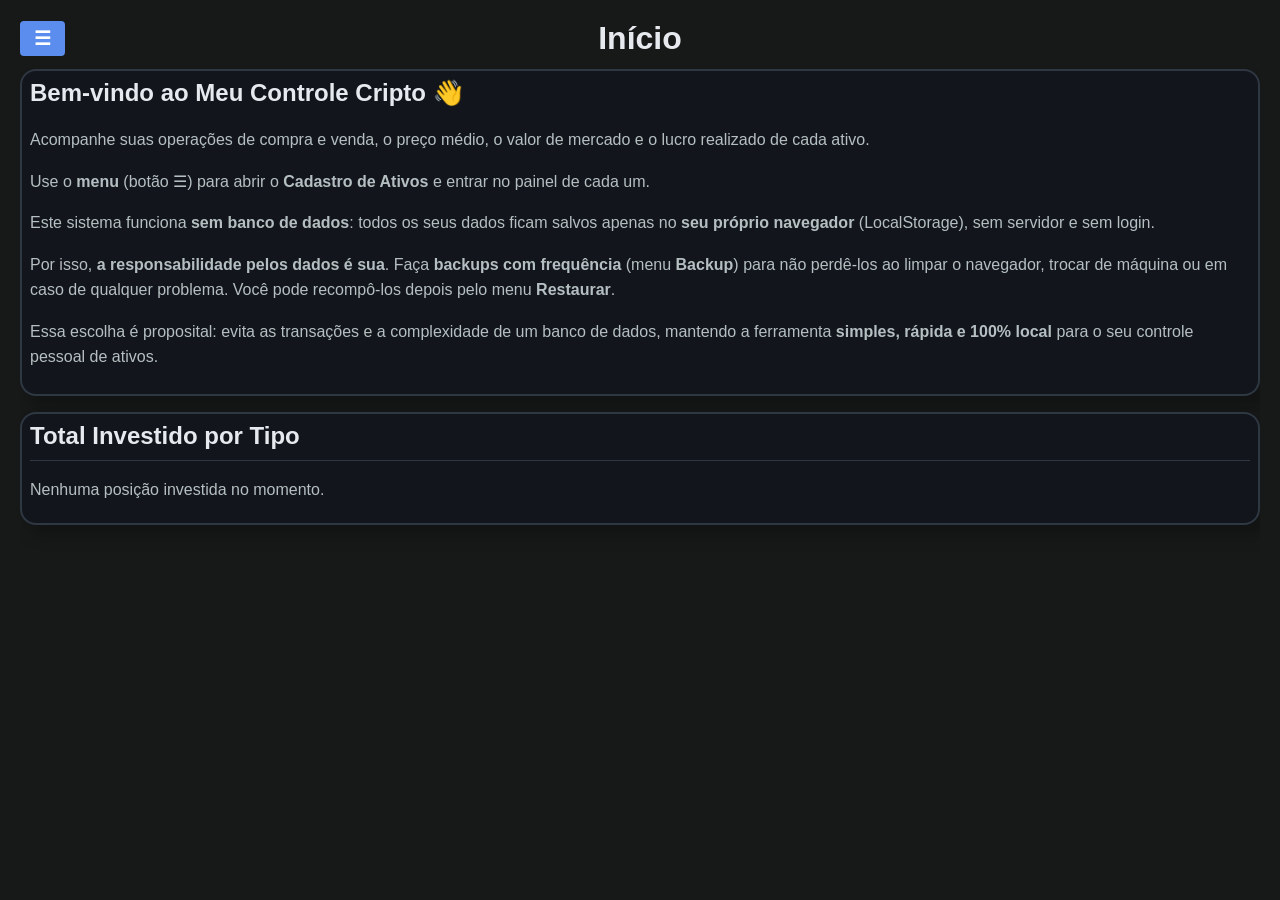
<file: index.html>
<!DOCTYPE html>
<html lang="pt-BR">
<head>
    <meta charset="UTF-8">
    <meta name="viewport" content="width=device-width, initial-scale=1.0">
    <title>Meu Controle Cripto</title>
    <link rel="stylesheet" href="styles.css">
</head>
<body data-page="home">

<div class="app" id="app">
    <!-- menu lateral injetado por js/shell.js -->

    <div class="app-main">
        <header class="app-header">
            <div class="header-left">
                <button id="btnMenuToggle" class="menu-toggle" aria-label="Abrir menu">☰</button>
            </div>
            <h1 class="app-title">Início</h1>
            <div class="header-right"></div>
        </header>

        <main class="content">
            <div class="card welcome">
                <h2>Bem-vindo ao Meu Controle Cripto 👋</h2>
                <p>Acompanhe suas operações de compra e venda, o preço médio, o valor de mercado e o lucro realizado de cada ativo.</p>
                <p>Use o <strong>menu</strong> (botão ☰) para abrir o <strong>Cadastro de Ativos</strong> e entrar no painel de cada um.</p>
                <p>Este sistema funciona <strong>sem banco de dados</strong>: todos os seus dados ficam salvos apenas no <strong>seu próprio navegador</strong> (LocalStorage), sem servidor e sem login.</p>
                <p>Por isso, <strong>a responsabilidade pelos dados é sua</strong>. Faça <strong>backups com frequência</strong> (menu <strong>Backup</strong>) para não perdê-los ao limpar o navegador, trocar de máquina ou em caso de qualquer problema. Você pode recompô-los depois pelo menu <strong>Restaurar</strong>.</p>
                <p>Essa escolha é proposital: evita as transações e a complexidade de um banco de dados, mantendo a ferramenta <strong>simples, rápida e 100% local</strong> para o seu controle pessoal de ativos.</p>
            </div>

            <div class="card">
                <h2>Total Investido por Tipo</h2>
                <p id="investedEmpty" style="display:none; color: var(--text-dim);">Nenhuma posição investida no momento.</p>
                <div class="invested-layout" id="investedLayout" style="display:none;">
                    <div class="invested-left" id="typeList"></div>
                    <div class="invested-right">
                        <div class="pie" id="pieChart"></div>
                        <div class="pie-legend" id="pieLegend"></div>
                    </div>
                </div>
            </div>
        </main>
    </div>
</div>

<script src="js/format.js"></script>
<script src="js/portfolio.js"></script>
<script src="js/config.js"></script>
<script src="js/assets.js"></script>
<script src="js/storage.js"></script>
<script src="js/price.js"></script>
<script src="js/shell.js"></script>
<script>
    // Rótulos e cores por tipo (mesmos das outras telas; fallback dinâmico).
    const TYPE_LABELS = { crypto: 'Criptomoedas', FII: 'FIIs' };
    const TYPE_COLORS = { crypto: '#5b8def', FII: '#d9a441' };
    const FALLBACK_COLORS = ['#4bbf8a', '#e0757f', '#a78bfa', '#f0a868', '#5bd1d7', '#c98bdb'];

    function colorForType(type, idx) {
        return TYPE_COLORS[type] || FALLBACK_COLORS[idx % FALLBACK_COLORS.length];
    }

    // Total investido (posição atual) de um ativo, via o mesmo motor das demais
    // telas. Só buy/sell alimentam o motor; o preço não afeta o total investido.
    function investedOf(asset, allTx) {
        window.transactions = allTx.filter(t =>
            t.assetId === asset.id && (t.type === 'buy' || t.type === 'sell'));
        document.getElementById('currentPriceInput').value = '0';
        return processPortfolio().totalInvested;
    }

    window.addEventListener('load', () => {
        const assets = loadAssets().filter(a => a.isActive !== false);
        const allTx = loadTransactions();

        // Total investido por tipo (e a lista de ativos de cada tipo, p/ drilldown).
        const totals = {};
        const byType = {};
        const order = [];
        assets.forEach(a => {
            const t = a.type || '—';
            if (!(t in totals)) { totals[t] = 0; byType[t] = []; order.push(t); }
            const inv = investedOf(a, allTx);
            totals[t] += inv;
            byType[t].push({ name: a.name, symbol: a.symbol, invested: inv });
        });
        const grand = order.reduce((s, t) => s + totals[t], 0);

        const emptyEl = document.getElementById('investedEmpty');
        const layout = document.getElementById('investedLayout');

        if (grand <= 0) {
            emptyEl.style.display = '';
            layout.style.display = 'none';
            return;
        }
        emptyEl.style.display = 'none';
        layout.style.display = '';

        // Lista à esquerda: tipo + total, com drilldown dos ativos (subtotais).
        document.getElementById('typeList').innerHTML = order.map((t, i) => {
            const color = colorForType(t, i);
            const assetsHtml = byType[t]
                .slice()
                .sort((x, y) => y.invested - x.invested)
                .map(x => `
                    <div class="drill-asset">
                        <span class="drill-asset-name">${x.symbol || x.name}</span>
                        <span class="drill-asset-val">${formatCurrency(x.invested)}</span>
                    </div>`).join('');
            return `
                <div class="drill-type">
                    <div class="drill-head" data-type-toggle>
                        <span class="drill-caret">▸</span>
                        <span class="drill-swatch" style="background:${color}"></span>
                        <span class="drill-name">${TYPE_LABELS[t] || t}</span>
                        <span class="drill-total">${formatCurrency(totals[t])}</span>
                    </div>
                    <div class="drill-assets" hidden>${assetsHtml}</div>
                </div>`;
        }).join('');

        // Drilldown: clicar no cabeçalho do tipo expande/retrai seus ativos.
        document.getElementById('typeList').addEventListener('click', (e) => {
            const head = e.target.closest('[data-type-toggle]');
            if (!head) return;
            const box = head.closest('.drill-type');
            const open = box.classList.toggle('open');
            box.querySelector('.drill-assets').hidden = !open;
        });

        // Gráfico de pizza (conic-gradient) + legenda (tipo, %, valor).
        let acc = 0;
        const stops = [];
        const legend = order.map((t, i) => {
            const ratio = totals[t] / grand;
            const pct = ratio * 100;
            const color = colorForType(t, i);
            stops.push(`${color} ${acc}% ${acc + pct}%`);
            acc += pct;
            return `
                <div class="legend-row">
                    <span class="legend-swatch" style="background:${color}"></span>
                    <span class="legend-name">${TYPE_LABELS[t] || t}</span>
                    <span class="legend-val">${formatPct(ratio)} · ${formatCurrency(totals[t])}</span>
                </div>`;
        }).join('');

        document.getElementById('pieChart').style.background = `conic-gradient(${stops.join(',')})`;
        document.getElementById('pieLegend').innerHTML = legend;
    });
</script>

</body>
</html>
</file>
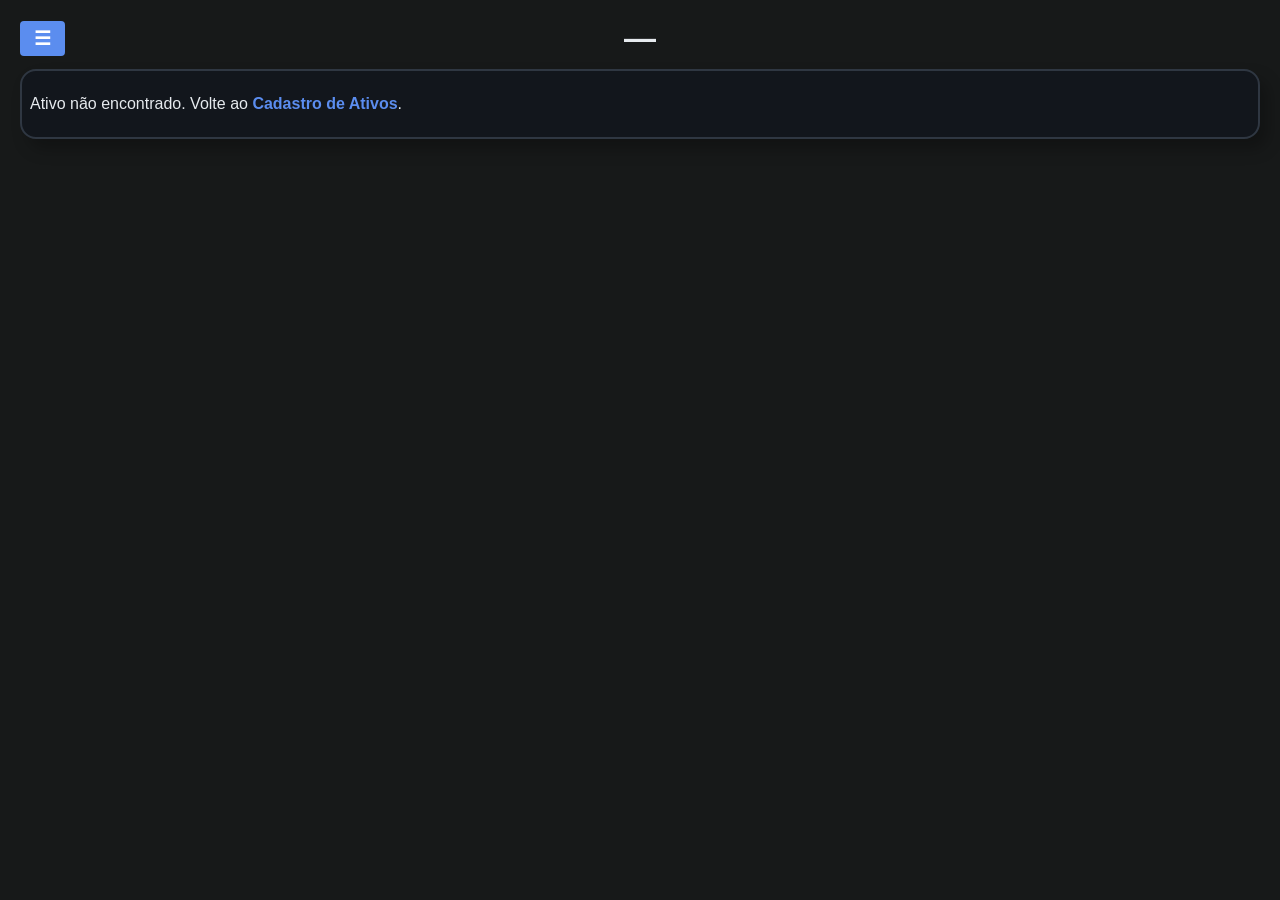
<file: asset.html>
<!DOCTYPE html>
<html lang="pt-BR">
<head>
    <meta charset="UTF-8">
    <meta name="viewport" content="width=device-width, initial-scale=1.0">
    <title>Painel do Ativo</title>
    <link rel="stylesheet" href="styles.css">
</head>
<body data-page="asset">

<div class="app" id="app">
    <!-- menu lateral injetado por js/shell.js -->

    <div class="app-main">
        <header class="app-header">
            <div class="header-left">
                <button id="btnMenuToggle" class="menu-toggle" aria-label="Abrir menu">☰</button>
            </div>
            <h1 class="app-title" id="assetTitle">—</h1>
            <div class="header-right">
                <button id="btnOpenModal">Adicionar Nova Operação</button>
            </div>
        </header>

        <main class="content">
            <div class="card" id="assetNotFound" style="display:none;">
                <p>Ativo não encontrado. Volte ao <a class="link" href="assets.html">Cadastro de Ativos</a>.</p>
            </div>

            <div id="assetPanel">
                <div class="summary-cards">
                    <div class="card summary-card">
                        <h2>Ativo / Custo</h2>
                        <div class="summary-line">
                            <span class="summary-label" id="lblTotalCoins">Total</span>
                            <span class="summary-value" id="valTotalCoins">0,00</span>
                        </div>
                        <div class="summary-line">
                            <span class="summary-label">Preço Médio Atual</span>
                            <span class="summary-value" id="valAvgPrice">R$ 0,00</span>
                        </div>
                        <div class="summary-line fii-only" style="display:none;">
                            <span class="summary-label">Preço Médio Ajustado (com proventos)</span>
                            <span class="summary-value" id="valAvgPriceAdj">R$ 0,00</span>
                        </div>
                        <div class="summary-line">
                            <span class="summary-label">Total Investido</span>
                            <span class="summary-value" id="valTotalInvested">R$ 0,00</span>
                        </div>
                    </div>
                    <div class="card summary-card">
                        <h2>Performance Efetivada</h2>
                        <div class="summary-line">
                            <span class="summary-label">Valor de Mercado Atual</span>
                            <span class="summary-value" id="valMarketValue">R$ 0,00</span>
                        </div>
                        <div class="summary-line">
                            <span class="summary-label">Lucro Realizado Total</span>
                            <span class="summary-value" id="valRealizedProfit">R$ 0,00</span>
                        </div>
                        <div class="summary-line fii-only" style="display:none;">
                            <span class="summary-label">Dividendos Recebidos</span>
                            <span class="summary-value" id="valProventos">R$ 0,00</span>
                        </div>
                        <div class="summary-line fii-only" style="display:none;">
                            <span class="summary-label">Payback de Proventos
                                <span class="help">
                                    <span class="help-icon">i</span>
                                    <span class="help-tip" id="yocHelpTip"></span>
                                </span>
                            </span>
                            <span class="summary-value" id="valProventosYoC">—</span>
                        </div>
                        <div class="summary-line">
                            <span class="summary-label">Saldo Total Realizado</span>
                            <span class="summary-value" id="valBalance">R$ 0,00</span>
                        </div>
                    </div>
                </div>

                <div class="card history-card">
                    <h2>Histórico de Operações</h2>
                    <div class="table-wrap">
                    <table id="txTable">
                        <thead>
                            <tr>
                                <th>#</th>
                                <th>ID</th>
                                <th>Data</th>
                                <th>Operação</th>
                                <th id="thQtd">Qtd</th>
                                <th>Valor (R$)</th>
                                <th>Preço Unit. (R$)</th>
                                <th>Resultado</th>
                                <th>Ações</th>
                            </tr>
                        </thead>
                        <tbody>
                            <!-- Rows generated by JS -->
                        </tbody>
                    </table>
                    </div>
                </div>
            </div>
        </main>
    </div>
</div>

<!-- Modal: Nova Operação -->
<div id="opModal" class="modal-overlay">
    <div id="opModalBackdrop" class="modal-backdrop"></div>
    <div class="modal-box">
        <h2 id="opModalTitle">Nova Operação</h2>
        <div class="modal-subtitle" id="opModalAsset"></div>
        <div class="modal-form">
            <button type="button" id="opType" class="op-toggle toggle-buy" data-type="buy">
                <span class="op-toggle-text">Compra</span>
                <span class="op-toggle-knob"></span>
            </button>

            <!-- Controle de 3 opções, exibido apenas para ativos do tipo FII -->
            <div id="opTypeSeg" class="op-seg" style="display:none;">
                <button type="button" class="op-seg-btn active" data-type="buy">Compra</button>
                <button type="button" class="op-seg-btn" data-type="sell">Venda</button>
                <button type="button" class="op-seg-btn" data-type="income">Provento</button>
            </div>

            <label>Data da operação</label>
            <input type="date" id="opDate">

            <label id="lblOpBrl">Valor (R$)</label>
            <input type="text" inputmode="decimal" id="opBrl" placeholder="0,00">

            <div id="opQtyGroup" class="op-qty-group">
                <label>Quantidade</label>
                <input type="text" inputmode="decimal" id="opAave" placeholder="0,00000000">
            </div>
        </div>
        <div class="modal-actions">
            <button id="btnCancelModal" class="btn-secondary">Cancelar</button>
            <button id="btnAdd">Adicionar</button>
        </div>
    </div>
</div>

<!-- Modal: Confirmação de remoção -->
<div id="confirmModal" class="modal-overlay">
    <div id="confirmBackdrop" class="modal-backdrop"></div>
    <div class="modal-box">
        <h2>Confirmação</h2>
        <p id="confirmMessage"></p>
        <div class="modal-actions">
            <button id="btnConfirmCancel" class="btn-secondary">Cancelar</button>
            <button id="btnConfirmYes" class="btn-remove">Remover</button>
        </div>
    </div>
</div>

<script src="js/format.js"></script>
<script src="js/portfolio.js"></script>
<script src="js/config.js"></script>
<script src="js/assets.js"></script>
<script src="js/storage.js"></script>
<script src="js/price.js"></script>
<script src="js/shell.js"></script>
<script src="js/asset-page.js"></script>

</body>
</html>
</file>
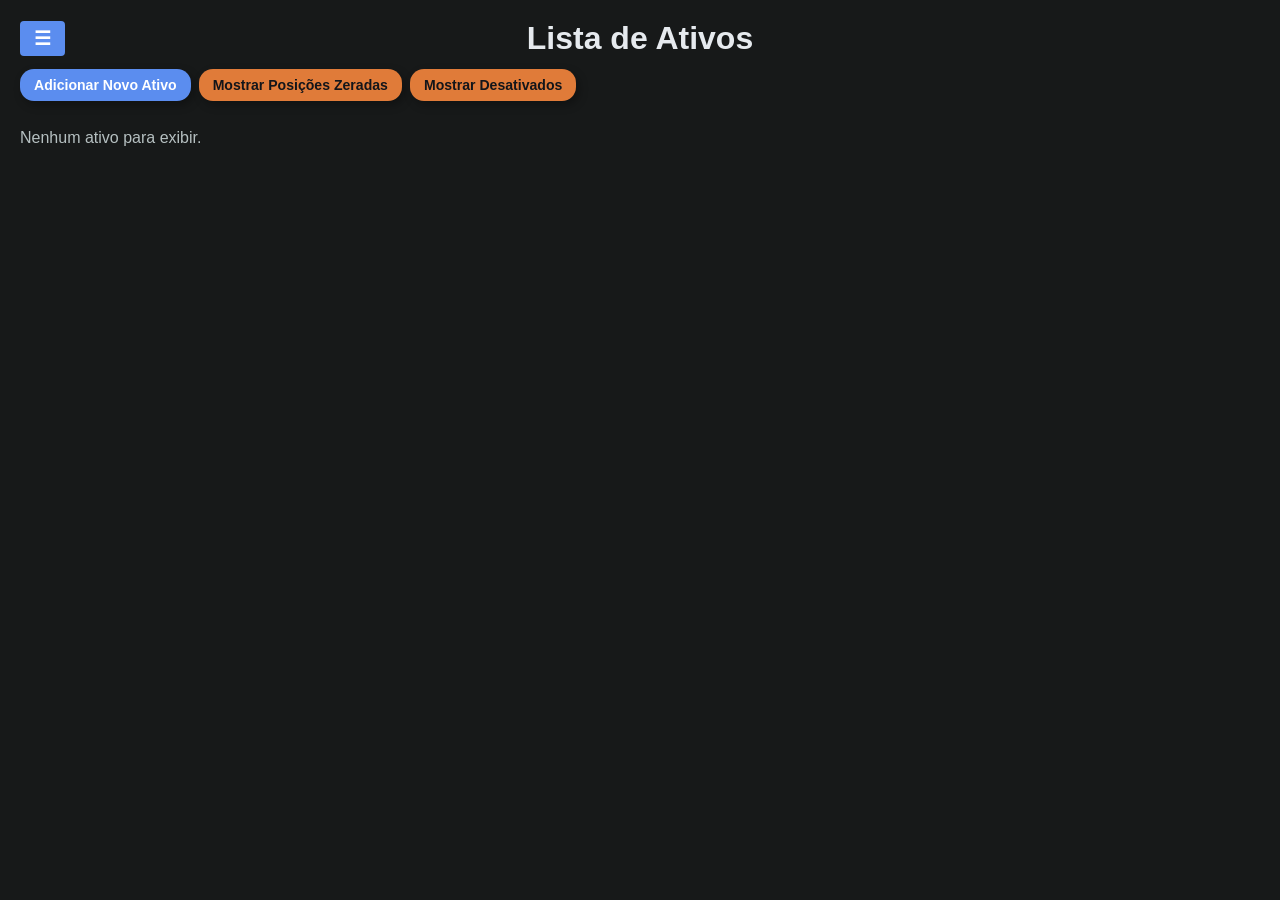
<file: assets.html>
<!DOCTYPE html>
<html lang="pt-BR">
<head>
    <meta charset="UTF-8">
    <meta name="viewport" content="width=device-width, initial-scale=1.0">
    <title>Lista de Ativos</title>
    <link rel="stylesheet" href="styles.css">
</head>
<body data-page="assets">

<div class="app" id="app">
    <!-- menu lateral injetado por js/shell.js -->

    <div class="app-main">
        <header class="app-header">
            <div class="header-left">
                <button id="btnMenuToggle" class="menu-toggle" aria-label="Abrir menu">☰</button>
            </div>
            <h1 class="app-title">Lista de Ativos</h1>
            <div class="header-right"></div>
        </header>

        <div class="header-actions">
            <button id="btnOpenAssetModal">Adicionar Novo Ativo</button>
            <button id="toggleZeroed">Mostrar Posições Zeradas</button>
            <button id="toggleArchived">Mostrar Desativados</button>
        </div>

        <main class="content">
            <p id="assetsEmpty" style="display:none; color: var(--text-dim);">Nenhum ativo para exibir.</p>
            <!-- Uma seção (card + tabela) por tipo de ativo, gerada por JS. -->
            <div id="assetsContainer"></div>
        </main>
    </div>
</div>

<!-- Modal: Confirmação de desativação -->
<div id="archiveModal" class="modal-overlay">
    <div id="archiveBackdrop" class="modal-backdrop"></div>
    <div class="modal-box">
        <h2>Desativar Ativo</h2>
        <p>O ativo <strong id="archiveName"></strong> ficará <strong>desativado</strong> e sairá da lista principal, mas <strong>continuará nos dados</strong> — suas operações e histórico são preservados. Você pode reexibi-lo com o botão "Mostrar desativados".</p>
        <div class="modal-actions">
            <button id="btnArchiveCancel" class="btn-secondary">Cancelar</button>
            <button id="btnArchiveConfirm" class="btn-danger">Desativar</button>
        </div>
    </div>
</div>

<!-- Modal: Novo / Editar Ativo -->
<div id="assetModal" class="modal-overlay">
    <div id="assetModalBackdrop" class="modal-backdrop"></div>
    <div class="modal-box">
        <h2 id="assetModalTitle">Novo Ativo</h2>
        <div class="modal-form">
            <label>Nome</label>
            <input type="text" id="asName" placeholder="Ex.: Bitcoin">

            <label>Símbolo/Ticker</label>
            <input type="text" id="asSymbol" placeholder="Ex.: BTC">

            <label>ID de mercado (na API de preço)</label>
            <input type="text" id="asMarketId" placeholder="Ex.: bitcoin">

            <label>Tipo</label>
            <input type="text" id="asType" list="assetTypes" placeholder="Ex.: crypto" autocomplete="off">
            <datalist id="assetTypes"></datalist>

            <label>Casas decimais da quantidade</label>
            <input type="number" id="asDecimals" min="0" max="18" step="1" value="8">
        </div>
        <div class="modal-actions">
            <button id="btnAssetCancel" class="btn-secondary">Cancelar</button>
            <button id="btnAssetSave">Salvar</button>
        </div>
    </div>
</div>

<script src="js/format.js"></script>
<script src="js/portfolio.js"></script>
<script src="js/config.js"></script>
<script src="js/assets.js"></script>
<script src="js/storage.js"></script>
<script src="js/price.js"></script>
<script src="js/shell.js"></script>
<script>
    let showArchived = false;
    let showZeroed = false; // por padrão, oculta ativos com posição zerada
    let pendingArchiveId = null;
    let editingAssetId = null;

    // Rótulos amigáveis por tipo (para os títulos das listas). Fallback: o tipo.
    const TYPE_LABELS = { crypto: 'Criptomoedas', FII: 'FIIs' };

    // Preenche o datalist de tipos com os tipos já existentes (pick-or-create).
    function populateTypeOptions() {
        const types = [...new Set(loadAssets().map(a => a.type).filter(Boolean))];
        document.getElementById('assetTypes').innerHTML = types.map(t => `<option value="${t}"></option>`).join('');
    }

    // Abre o modal de ativo. Sem argumento = novo; com um asset = edição.
    function openAssetModal(asset) {
        populateTypeOptions();
        const title = document.getElementById('assetModalTitle');
        if (asset) {
            editingAssetId = asset.id;
            title.textContent = 'Editar Ativo';
            document.getElementById('asName').value = asset.name || '';
            document.getElementById('asSymbol').value = asset.symbol || '';
            document.getElementById('asMarketId').value = asset.marketId || '';
            document.getElementById('asType').value = asset.type || '';
            document.getElementById('asDecimals').value = (asset.quantityDecimals == null ? 8 : asset.quantityDecimals);
        } else {
            editingAssetId = null;
            title.textContent = 'Novo Ativo';
            document.getElementById('asName').value = '';
            document.getElementById('asSymbol').value = '';
            document.getElementById('asMarketId').value = '';
            document.getElementById('asType').value = 'crypto';
            document.getElementById('asDecimals').value = 8;
        }
        document.getElementById('assetModal').classList.add('open');
    }

    function closeAssetModal() {
        document.getElementById('assetModal').classList.remove('open');
        editingAssetId = null;
    }

    // Salva o ativo do modal: edição (mesmo id) ou novo (id via computeNextAssetId).
    function saveAsset() {
        const name = document.getElementById('asName').value.trim();
        const symbol = document.getElementById('asSymbol').value.trim();
        const marketId = document.getElementById('asMarketId').value.trim();
        const type = document.getElementById('asType').value.trim() || 'crypto';
        const decimals = parseInt(document.getElementById('asDecimals').value, 10);

        if (!name || !symbol || !marketId) {
            alert('Preencha Nome, Símbolo e ID de mercado.');
            return;
        }
        const quantityDecimals = (Number.isFinite(decimals) && decimals >= 0) ? decimals : 8;

        const assets = loadAssets();
        if (editingAssetId != null) {
            const a = assets.find(x => x.id === editingAssetId);
            if (a) {
                a.name = name;
                a.symbol = symbol;
                a.marketId = marketId;
                a.type = type;
                a.quantityDecimals = quantityDecimals;
            }
        } else {
            assets.push({
                id: computeNextAssetId(assets),
                type: type,
                marketId: marketId,
                symbol: symbol,
                name: name,
                quantityDecimals: quantityDecimals,
                isActive: true,
                createdAt: new Date().toISOString()
            });
        }
        saveAssets(assets);
        closeAssetModal();
        renderAssets();
    }

    // Todas as operações (uma vez). A posição por ativo reusa o MESMO motor
    // (processPortfolio) do painel: alimenta o global `transactions` e a cotação
    // (input oculto injetado pelo shell) com o último preço conhecido do ativo.
    const allTransactions = loadTransactions();

    function computePosition(asset) {
        // Alimenta o motor SÓ com buy/sell (proventos são tratados à parte).
        window.transactions = allTransactions.filter(t =>
            t.assetId === asset.id && (t.type === 'buy' || t.type === 'sell'));
        const last = loadLastPrice(asset.id);
        document.getElementById('currentPriceInput').value = last ? String(last.price) : '0';
        const d = processPortfolio();
        const proventos = allTransactions.reduce((s, t) =>
            (t.assetId === asset.id && t.type === 'income' ? s + t.brl : s), 0);
        // Preço médio ajustado (com proventos), travado em zero.
        const adjustedAvg = d.totalCoins > 0
            ? Math.max(0, (d.totalInvested - proventos) / d.totalCoins) : 0;
        const saldoTotal = d.totalRealizedProfit + proventos - d.totalInvested;
        // Resultado Potencial = saldo que você teria se liquidasse TUDO agora ao
        // lastPrice. Parte do saldo já realizado (vendas + proventos) e soma o
        // valor de mercado da posição restante (d.marketValue = qtd × lastPrice).
        // Sem cotação para valorar a posição restante -> null ("—").
        const lastPrice = last ? last.price : 0;
        const potential = (d.totalCoins > 0 && lastPrice <= 0)
            ? null
            : (saldoTotal + d.marketValue);
        return {
            totalCoins: d.totalCoins,
            avgPrice: d.avgPrice,
            adjustedAvg: adjustedAvg,
            totalInvested: d.totalInvested,
            proventos: proventos,
            potential: potential,
            saldo: d.totalRealizedProfit - d.totalInvested,
            saldoTotal: saldoTotal
        };
    }

    // Monta as células de ação (abrir/editar/desativar-reativar) de uma linha.
    function actionCells(a) {
        const archived = a.isActive === false;
        const open = `<a class="btn-icon" href="asset.html?id=${a.id}" title="Abrir ativo">👁</a>`;
        const edit = `<button class="btn-icon" data-edit="${a.id}" title="Editar ativo">✏️</button>`;
        const action = archived
            ? `<button class="btn-icon" data-reactivate="${a.id}" title="Reativar ativo">♻</button>`
            : `<button class="btn-icon danger" data-archive="${a.id}" title="Desativar ativo">🗑</button>`;
        return open + edit + action;
    }

    // Renderiza uma linha de ativo. FII tem colunas próprias (preço médio
    // ajustado, proventos e saldo total realizado).
    function renderAssetRow(a, pos, idx, isFiiType) {
        const archived = a.isActive === false;
        const decimals = (typeof a.quantityDecimals === 'number' ? a.quantityDecimals : 8);
        const arch = archived ? ' <span class="badge-archived">desativado</span>' : '';
        const typeCls = a.type === 'FII' ? 'badge-type badge-type--fii' : 'badge-type';
        const nameCell = `${a.name} <span class="${typeCls}">${a.type}</span>${arch}`;
        const rowCls = archived ? 'row-archived' : '';
        // Célula de Resultado Potencial (null quando não há cotação/posição -> "—").
        const potHtml = pos.potential === null
            ? '<td>—</td>'
            : `<td class="${pos.potential >= 0 ? 'positive' : 'negative'}">${formatCurrency(pos.potential)}</td>`;

        if (isFiiType) {
            const saldoCls = pos.saldo >= 0 ? 'positive' : 'negative';
            // Payback: % que os proventos representam do Total Investido (mesma
            // conta do "Payback de Proventos" em asset.html).
            const provPct = pos.totalInvested > 0
                ? ` <span class="pct">(${formatPct(pos.proventos / pos.totalInvested)})</span>`
                : '';
            return `
                <tr class="${rowCls}">
                    <td>${idx + 1}</td>
                    <td>${nameCell}</td>
                    <td>${a.symbol}</td>
                    <td>${formatAmount(pos.totalCoins, decimals)}</td>
                    <td>${formatUnitPrice(pos.avgPrice)}</td>
                    <td>${formatCurrency(pos.totalInvested)}</td>
                    <td class="positive">${formatCurrency(pos.proventos)}${provPct}</td>
                    <td class="${saldoCls}">${formatCurrency(pos.saldo)}</td>
                    ${potHtml}
                    <td>${actionCells(a)}</td>
                </tr>`;
        }
        const saldoCls = pos.saldo >= 0 ? 'positive' : 'negative';
        return `
            <tr class="${rowCls}">
                <td>${idx + 1}</td>
                <td>${nameCell}</td>
                <td>${a.symbol}</td>
                <td>${formatAmount(pos.totalCoins, decimals)}</td>
                <td>${formatCurrency(pos.avgPrice)}</td>
                <td>${formatCurrency(pos.totalInvested)}</td>
                <td class="${saldoCls}">${formatCurrency(pos.saldo)}</td>
                ${potHtml}
                <td>${actionCells(a)}</td>
            </tr>`;
    }

    // Somatório exibido no título da seção (valores SEPARADOS por " + ", nunca
    // somados). Cripto: Investido + Saldo Total; FII: Investido + Proventos;
    // outros: Investido + Proventos + Saldo Realizado.
    function sectionSummary(type, items, grandInvested) {
        let inv = 0, prov = 0, saldo = 0, potential = 0;
        items.forEach(x => {
            inv += x.pos.totalInvested;
            prov += x.pos.proventos;
            saldo += x.pos.saldo;
            potential += (x.pos.potential || 0);
        });
        // colored=false no Total Investido (é só o montante, sem sinal); nos
        // demais, verde/vermelho conforme o valor. `extra` = sufixo discreto
        // (usado pela % do Total Investido em relação ao total geral).
        const part = (label, val, colored, extra) => {
            const cls = colored ? (val >= 0 ? ' positive' : ' negative') : '';
            const ex = extra ? ` <span class="pct">(${extra})</span>` : '';
            return `<span class="sec-sum-part${cls}"><span class="sec-sum-label">${label}</span><span class="sec-sum-value">${formatCurrency(val)}${ex}</span></span>`;
        };
        // % que o investido deste tipo representa do total investido (entre tipos).
        const invPct = grandInvested > 0 ? formatPct(inv / grandInvested) : null;
        const invPart = part('Total Investido', inv, false, invPct);
        let base;
        if (type === 'FII') {
            base = [invPart, part('Dividendos Recebidos', prov, true)];
        } else if (type === 'crypto') {
            base = [invPart, part('Saldo Realizado', saldo, true)];
        } else {
            base = [invPart, part('Dividendos Recebidos', prov, true), part('Saldo Realizado', saldo, true)];
        }
        base.push(part('Resultado Potencial', potential, true));
        // Cada totalizador é um "card" independente (valores nunca somados).
        return base.join('');
    }

    // Monta a seção (card + tabela) de um tipo, com colunas próprias de FII.
    // Cabeçalho clicável = sanfona (expande/retrai a tabela).
    function renderTypeSection(type, items, grandInvested) {
        const isFiiType = type === 'FII';
        const title = TYPE_LABELS[type] || type;
        const head = isFiiType
            ? `<tr><th>#</th><th>Nome</th><th>Símbolo</th><th>Quantidade</th><th>Preço Médio Atual</th><th>Total Investido</th><th>Dividendos Recebidos</th><th>Saldo Realizado</th><th>Resultado Potencial</th><th>Ações</th></tr>`
            : `<tr><th>#</th><th>Nome</th><th>Símbolo</th><th>Quantidade</th><th>Preço Médio Atual</th><th>Total Investido</th><th>Saldo Realizado</th><th>Resultado Potencial</th><th>Ações</th></tr>`;
        const body = items.map((x, idx) => renderAssetRow(x.a, x.pos, idx, isFiiType)).join('');
        // Estado recolhido/expandido persistido por tipo (systemConfigs).
        const collapsed = getConfig('collapsedAssetTypes', []).indexOf(type) !== -1;
        return `
            <div class="card asset-section${collapsed ? ' collapsed' : ''}" data-type="${type}">
                <div class="section-header" data-toggle-section>
                    <span class="section-caret">▾</span>
                    <h2>${title}</h2>
                    <span class="section-summary">${sectionSummary(type, items, grandInvested)}</span>
                    <span class="section-count">${items.length}</span>
                </div>
                <div class="section-body table-wrap">
                    <table><thead>${head}</thead><tbody>${body}</tbody></table>
                </div>
            </div>`;
    }

    function renderAssets() {
        const all = loadAssets();
        const container = document.getElementById('assetsContainer');
        const empty = document.getElementById('assetsEmpty');

        // Filtro 1: desativados. Filtro 2 (tempo real): posição zerada.
        const base = showArchived ? all : all.filter(a => a.isActive === true);
        const withPos = base.map(a => ({ a, pos: computePosition(a) }));
        const visible = showZeroed ? withPos : withPos.filter(x => x.pos.totalCoins > 0);

        if (!visible.length) {
            container.innerHTML = '';
            empty.style.display = '';
            return;
        }
        empty.style.display = 'none';

        // Agrupa por tipo, preservando a ordem de aparição dos tipos.
        const types = [];
        const byType = {};
        visible.forEach(x => {
            const t = x.a.type || '—';
            if (!byType[t]) { byType[t] = []; types.push(t); }
            byType[t].push(x);
        });

        // Total investido somando TODOS os tipos (base da % do "Total Investido").
        const grandInvested = visible.reduce((s, x) => s + x.pos.totalInvested, 0);
        container.innerHTML = types.map(t => renderTypeSection(t, byType[t], grandInvested)).join('');
    }

    window.addEventListener('load', () => {
        // Estado inicial dos filtros vem do systemConfigs (persistido).
        showArchived = getConfig('showArchivedAssets', false);
        showZeroed = getConfig('showZeroedAssets', false);

        const toggleBtn = document.getElementById('toggleArchived');
        const toggleZeroBtn = document.getElementById('toggleZeroed');

        // Reflete o estado (on/off) no texto e no destaque do botão.
        function syncToggle(btn, on, showLabel, hideLabel) {
            btn.textContent = on ? hideLabel : showLabel;
            btn.classList.toggle('active', on);
        }
        syncToggle(toggleBtn, showArchived, 'Mostrar Desativados', 'Ocultar Desativados');
        syncToggle(toggleZeroBtn, showZeroed, 'Mostrar Posições Zeradas', 'Ocultar Posições Zeradas');

        renderAssets();

        // Toggle: mostrar/ocultar desativados (persiste no systemConfigs)
        toggleBtn.addEventListener('click', () => {
            showArchived = !showArchived;
            setConfig('showArchivedAssets', showArchived);
            syncToggle(toggleBtn, showArchived, 'Mostrar Desativados', 'Ocultar Desativados');
            renderAssets();
        });

        // Toggle: mostrar/ocultar posições zeradas (persiste no systemConfigs)
        toggleZeroBtn.addEventListener('click', () => {
            showZeroed = !showZeroed;
            setConfig('showZeroedAssets', showZeroed);
            syncToggle(toggleZeroBtn, showZeroed, 'Mostrar Posições Zeradas', 'Ocultar Posições Zeradas');
            renderAssets();
        });

        // Botão "Adicionar Novo Ativo" + fiação do modal de ativo
        document.getElementById('btnOpenAssetModal').addEventListener('click', () => openAssetModal());
        document.getElementById('btnAssetSave').addEventListener('click', saveAsset);
        document.getElementById('btnAssetCancel').addEventListener('click', closeAssetModal);
        document.getElementById('assetModalBackdrop').addEventListener('click', closeAssetModal);

        // Ações das tabelas (delegado no container): sanfona, editar, reativar ou desativar
        document.getElementById('assetsContainer').addEventListener('click', (e) => {
            // Sanfona: clique no cabeçalho expande/retrai a lista e persiste o
            // estado por tipo no systemConfigs.
            const secHeader = e.target.closest('[data-toggle-section]');
            if (secHeader) {
                const card = secHeader.closest('.asset-section');
                const collapsed = card.classList.toggle('collapsed');
                const type = card.getAttribute('data-type');
                const set = getConfig('collapsedAssetTypes', []);
                const i = set.indexOf(type);
                if (collapsed && i === -1) set.push(type);
                else if (!collapsed && i !== -1) set.splice(i, 1);
                setConfig('collapsedAssetTypes', set);
                return;
            }

            const editBtn = e.target.closest('button[data-edit]');
            if (editBtn) {
                const asset = getAssetById(Number(editBtn.getAttribute('data-edit')));
                if (asset) openAssetModal(asset);
                return;
            }

            const reBtn = e.target.closest('button[data-reactivate]');
            if (reBtn) {
                const id = Number(reBtn.getAttribute('data-reactivate'));
                const assets = loadAssets();
                const a = assets.find(x => x.id === id);
                if (a) {
                    a.isActive = true;
                    saveAssets(assets);
                }
                renderAssets();
                return;
            }

            const btn = e.target.closest('button[data-archive]');
            if (!btn) return;
            const id = Number(btn.getAttribute('data-archive'));
            const asset = getAssetById(id);
            if (!asset) return;
            pendingArchiveId = id;
            document.getElementById('archiveName').textContent = asset.symbol + ' (id ' + id + ')';
            document.getElementById('archiveModal').classList.add('open');
        });

        // Modal de confirmação
        const modal = document.getElementById('archiveModal');
        const closeModal = () => { modal.classList.remove('open'); pendingArchiveId = null; };
        document.getElementById('btnArchiveCancel').addEventListener('click', closeModal);
        document.getElementById('archiveBackdrop').addEventListener('click', closeModal);
        document.getElementById('btnArchiveConfirm').addEventListener('click', () => {
            if (pendingArchiveId != null) {
                const assets = loadAssets();
                const a = assets.find(x => x.id === pendingArchiveId);
                if (a) {
                    a.isActive = false;
                    saveAssets(assets);
                }
            }
            closeModal();
            renderAssets();
        });

        document.addEventListener('keydown', (e) => {
            if (e.key === 'Escape') { closeModal(); closeAssetModal(); }
        });
    });
</script>

</body>
</html>
</file>
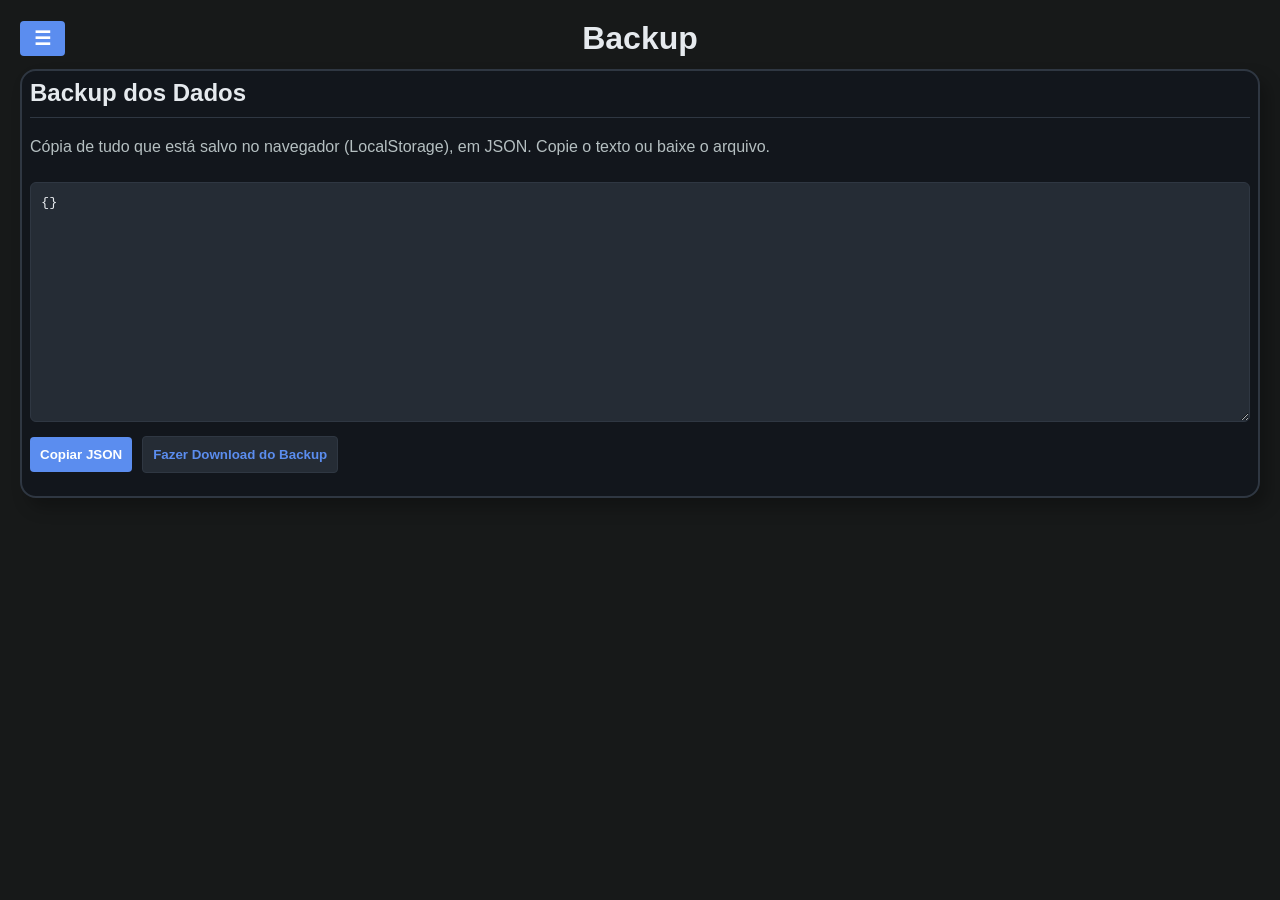
<file: backup.html>
<!DOCTYPE html>
<html lang="pt-BR">
<head>
    <meta charset="UTF-8">
    <meta name="viewport" content="width=device-width, initial-scale=1.0">
    <title>Backup</title>
    <link rel="stylesheet" href="styles.css">
</head>
<body data-page="backup">

<div class="app" id="app">
    <!-- menu lateral injetado por js/shell.js -->

    <div class="app-main">
        <header class="app-header">
            <div class="header-left">
                <button id="btnMenuToggle" class="menu-toggle" aria-label="Abrir menu">☰</button>
            </div>
            <h1 class="app-title">Backup</h1>
            <div class="header-right"></div>
        </header>

        <main class="content">
            <div class="card">
                <h2>Backup dos Dados</h2>
                <p style="color: var(--text-dim);">Cópia de tudo que está salvo no navegador (LocalStorage), em JSON. Copie o texto ou baixe o arquivo.</p>
                <textarea id="backupText" class="data-area" readonly></textarea>
                <div class="form-group">
                    <button id="btnCopy">Copiar JSON</button>
                    <button id="btnDownload" class="btn-secondary">Fazer Download do Backup</button>
                    <span id="copyStatus" class="price-status"></span>
                </div>
            </div>
        </main>
    </div>
</div>

<script src="js/config.js"></script>
<script src="js/assets.js"></script>
<script src="js/storage.js"></script>
<script src="js/shell.js"></script>
<script>
    window.addEventListener('load', () => {
        const area = document.getElementById('backupText');
        const status = document.getElementById('copyStatus');
        area.value = backupToText();

        document.getElementById('btnCopy').addEventListener('click', async () => {
            const text = area.value;
            try {
                if (navigator.clipboard && navigator.clipboard.writeText) {
                    await navigator.clipboard.writeText(text);
                } else {
                    area.select();
                    document.execCommand('copy');
                    area.setSelectionRange(0, 0);
                }
                status.className = 'price-status ok';
                status.textContent = 'JSON copiado!';
            } catch (e) {
                status.className = 'price-status error';
                status.textContent = 'Não foi possível copiar automaticamente — selecione e copie manualmente.';
            }
        });

        document.getElementById('btnDownload').addEventListener('click', () => exportBackup());
    });
</script>

</body>
</html>
</file>
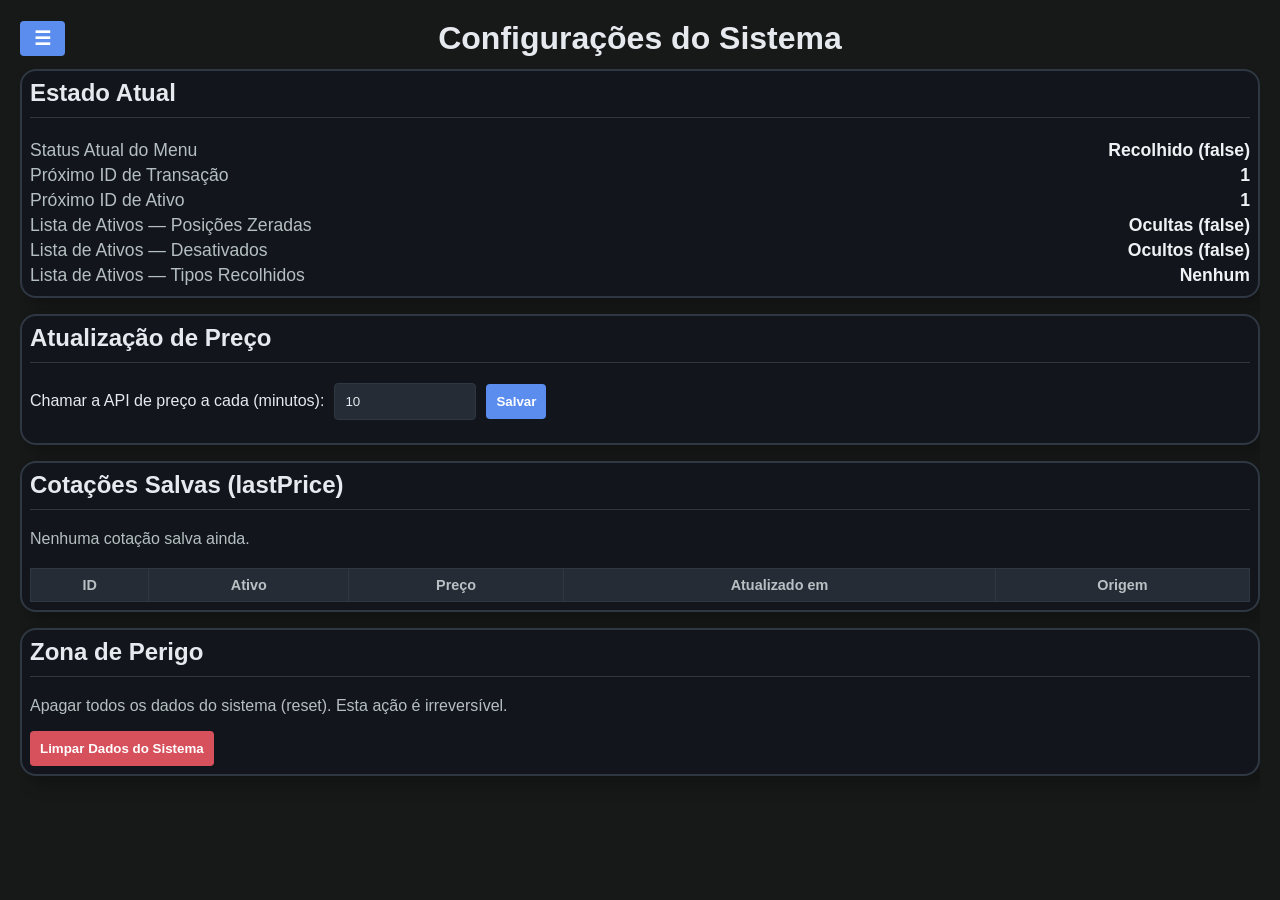
<file: config.html>
<!DOCTYPE html>
<html lang="pt-BR">
<head>
    <meta charset="UTF-8">
    <meta name="viewport" content="width=device-width, initial-scale=1.0">
    <title>Configurações do Sistema</title>
    <link rel="stylesheet" href="styles.css">
</head>
<body data-page="config">

<div class="app" id="app">
    <!-- menu lateral injetado por js/shell.js -->

    <div class="app-main">
        <header class="app-header">
            <div class="header-left">
                <button id="btnMenuToggle" class="menu-toggle" aria-label="Abrir menu">☰</button>
            </div>
            <h1 class="app-title">Configurações do Sistema</h1>
            <div class="header-right"></div>
        </header>

        <main class="content">
            <div class="card">
                <h2>Estado Atual</h2>
                <div class="summary-line">
                    <span class="summary-label">Status Atual do Menu</span>
                    <span class="summary-value" id="cfgMenu">—</span>
                </div>
                <div class="summary-line">
                    <span class="summary-label">Próximo ID de Transação</span>
                    <span class="summary-value" id="cfgNextTx">—</span>
                </div>
                <div class="summary-line">
                    <span class="summary-label">Próximo ID de Ativo</span>
                    <span class="summary-value" id="cfgNextAsset">—</span>
                </div>
                <div class="summary-line">
                    <span class="summary-label">Lista de Ativos — Posições Zeradas</span>
                    <span class="summary-value" id="cfgShowZeroed">—</span>
                </div>
                <div class="summary-line">
                    <span class="summary-label">Lista de Ativos — Desativados</span>
                    <span class="summary-value" id="cfgShowArchived">—</span>
                </div>
                <div class="summary-line">
                    <span class="summary-label">Lista de Ativos — Tipos Recolhidos</span>
                    <span class="summary-value" id="cfgCollapsed">—</span>
                </div>
            </div>

            <div class="card">
                <h2>Atualização de Preço</h2>
                <div class="form-group">
                    <label for="cfgRefresh">Chamar a API de preço a cada (minutos):</label>
                    <input type="number" id="cfgRefresh" min="1" step="1" style="max-width: 120px;">
                    <button id="btnSaveRefresh">Salvar</button>
                </div>
                <p id="cfgStatus" class="price-status"></p>
            </div>

            <div class="card">
                <h2>Cotações Salvas (lastPrice)</h2>
                <p id="pricesEmpty" style="display:none; color: var(--text-dim);">Nenhuma cotação salva ainda.</p>
                <div class="table-wrap">
                <table id="pricesTable">
                    <thead>
                        <tr>
                            <th>ID</th>
                            <th>Ativo</th>
                            <th>Preço</th>
                            <th>Atualizado em</th>
                            <th>Origem</th>
                        </tr>
                    </thead>
                    <tbody></tbody>
                </table>
                </div>
            </div>

            <div class="card">
                <h2>Zona de Perigo</h2>
                <p style="color: var(--text-dim);">Apagar todos os dados do sistema (reset). Esta ação é irreversível.</p>
                <button id="btnOpenReset" class="btn-danger">Limpar Dados do Sistema</button>
            </div>
        </main>
    </div>
</div>

<!-- Modal: Confirmação de reset -->
<div id="resetModal" class="modal-overlay">
    <div id="resetBackdrop" class="modal-backdrop"></div>
    <div class="modal-box">
        <h2>Limpar Dados do Sistema</h2>
        <p>Isso vai apagar <strong>TODAS</strong> as informações do sistema (reset). Você perderá todos os dados cadastrados — ativos, operações, configurações e cotações salvas. Esta ação <strong>não pode ser desfeita</strong>.</p>
        <div class="modal-actions">
            <button id="btnResetCancel" class="btn-secondary">Cancelar</button>
            <button id="btnResetConfirm" class="btn-danger">RESET</button>
        </div>
    </div>
</div>

<script src="js/format.js"></script>
<script src="js/config.js"></script>
<script src="js/assets.js"></script>
<script src="js/storage.js"></script>
<script src="js/price.js"></script>
<script src="js/shell.js"></script>
<script>
    window.addEventListener('load', () => {
        const cfg = loadSystemConfigs();
        document.getElementById('cfgMenu').textContent = cfg.menuExpanded ? 'Expandido (true)' : 'Recolhido (false)';
        document.getElementById('cfgNextTx').textContent = cfg.nextTransactionId;
        document.getElementById('cfgNextAsset').textContent = computeNextAssetId(loadAssets());
        document.getElementById('cfgShowZeroed').textContent = cfg.showZeroedAssets ? 'Exibindo (true)' : 'Ocultas (false)';
        document.getElementById('cfgShowArchived').textContent = cfg.showArchivedAssets ? 'Exibindo (true)' : 'Ocultos (false)';
        const collapsed = Array.isArray(cfg.collapsedAssetTypes) ? cfg.collapsedAssetTypes : [];
        document.getElementById('cfgCollapsed').textContent = collapsed.length ? collapsed.join(', ') : 'Nenhum';

        // Cotações salvas (lastPrice) por ativo, com data/hora e origem.
        const priceList = loadLastPriceList();
        const pricesBody = document.querySelector('#pricesTable tbody');
        const pricesEmpty = document.getElementById('pricesEmpty');
        if (!priceList.length) {
            pricesEmpty.style.display = '';
        } else {
            pricesEmpty.style.display = 'none';
            pricesBody.innerHTML = priceList.map(rec => {
                const a = getAssetById(rec.assetId);
                const label = a ? (a.symbol + ' — ' + a.name) : ('Ativo #' + rec.assetId);
                const date = rec.updatedAt ? new Date(rec.updatedAt).toLocaleString('pt-BR') : '—';
                const origin = rec.manual
                    ? '<span class="badge-type badge-type--fii">Manual</span>'
                    : '<span class="badge-type">Automática</span>';
                return `<tr><td>${rec.assetId}</td><td>${label}</td><td>R$ ${formatPrice(rec.price)}</td><td>${date}</td><td>${origin}</td></tr>`;
            }).join('');
        }

        const input = document.getElementById('cfgRefresh');
        const status = document.getElementById('cfgStatus');
        input.value = (cfg.priceRefreshMinutes == null ? 10 : cfg.priceRefreshMinutes);

        document.getElementById('btnSaveRefresh').addEventListener('click', () => {
            const min = parseInt(input.value, 10);
            if (!Number.isFinite(min) || min < 1) {
                alert('Informe um número de minutos maior ou igual a 1.');
                return;
            }
            setConfig('priceRefreshMinutes', min);
            input.value = min;
            status.className = 'price-status ok';
            status.textContent = 'Salvo. A cotação passará a atualizar a cada ' + min +
                ' min ao abrir/recarregar o painel de um ativo.';
        });

        // Reset (limpar todos os dados) com confirmação em modal.
        const resetModal = document.getElementById('resetModal');
        document.getElementById('btnOpenReset').addEventListener('click', () => resetModal.classList.add('open'));
        document.getElementById('btnResetCancel').addEventListener('click', () => resetModal.classList.remove('open'));
        document.getElementById('resetBackdrop').addEventListener('click', () => resetModal.classList.remove('open'));
        document.getElementById('btnResetConfirm').addEventListener('click', () => {
            clearAllData();
            window.location.href = 'index.html';
        });
    });
</script>

</body>
</html>
</file>
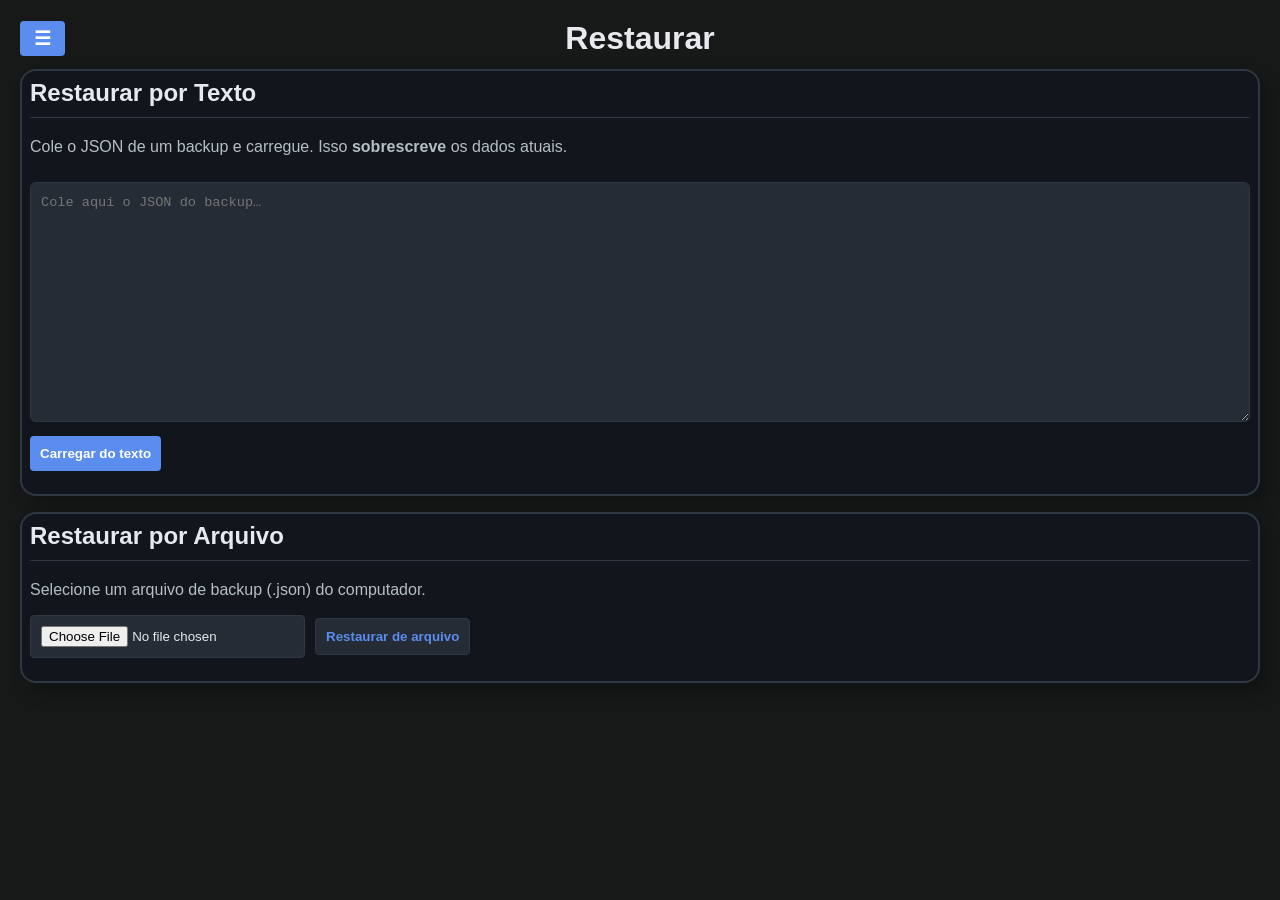
<file: restore.html>
<!DOCTYPE html>
<html lang="pt-BR">
<head>
    <meta charset="UTF-8">
    <meta name="viewport" content="width=device-width, initial-scale=1.0">
    <title>Restaurar</title>
    <link rel="stylesheet" href="styles.css">
</head>
<body data-page="restore">

<div class="app" id="app">
    <!-- menu lateral injetado por js/shell.js -->

    <div class="app-main">
        <header class="app-header">
            <div class="header-left">
                <button id="btnMenuToggle" class="menu-toggle" aria-label="Abrir menu">☰</button>
            </div>
            <h1 class="app-title">Restaurar</h1>
            <div class="header-right"></div>
        </header>

        <main class="content">
            <div class="card">
                <h2>Restaurar por Texto</h2>
                <p style="color: var(--text-dim);">Cole o JSON de um backup e carregue. Isso <strong>sobrescreve</strong> os dados atuais.</p>
                <textarea id="restoreText" class="data-area" placeholder="Cole aqui o JSON do backup…"></textarea>
                <div class="form-group">
                    <button id="btnLoadText">Carregar do texto</button>
                </div>
            </div>

            <div class="card">
                <h2>Restaurar por Arquivo</h2>
                <p style="color: var(--text-dim);">Selecione um arquivo de backup (.json) do computador.</p>
                <div class="form-group">
                    <input type="file" id="restoreFile" accept=".json,application/json">
                    <button id="btnLoadFile" class="btn-secondary">Restaurar de arquivo</button>
                </div>
            </div>
        </main>
    </div>
</div>

<script src="js/config.js"></script>
<script src="js/assets.js"></script>
<script src="js/storage.js"></script>
<script src="js/shell.js"></script>
<script>
    window.addEventListener('load', () => {
        document.getElementById('btnLoadText').addEventListener('click', () => {
            const text = document.getElementById('restoreText').value.trim();
            if (!text) { alert('Cole o JSON do backup primeiro.'); return; }
            let parsed;
            try {
                parsed = JSON.parse(text);
            } catch (e) {
                alert('JSON inválido: ' + e.message);
                return;
            }
            if (!restoreBackupObject(parsed)) {
                alert('Formato de backup inválido.');
                return;
            }
            alert('Backup restaurado com sucesso.');
            window.location.href = 'index.html';
        });

        document.getElementById('btnLoadFile').addEventListener('click', () => {
            const file = document.getElementById('restoreFile').files[0];
            if (!file) { alert('Selecione um arquivo primeiro.'); return; }
            importBackup(file, () => { window.location.href = 'index.html'; });
        });
    });
</script>

</body>
</html>
</file>
<file: styles.css>
/* Paleta base do sistema (fundo neutro; cor só onde tem significado).
   Números neutros ficam em branco/claro; verde = ganho, vermelho = perda;
   azul = accent de interação (botões), para não competir com o verde. */
:root {
    --bg: #0e1010f5;       /* fundo da página (cinza-ardósia neutro) */
    --card-bg: #12161c;    /* fundo dos cards / menu / modal */
    --panel-bg: #252c35;   /* cabeçalho de tabela e inputs */
    --border: #2f3742;     /* borda dos cards e da tabela */
    --text: #e6eaee;       /* títulos e rótulos */
    --text-dim: #c9d4d5e3;   /* textos suaves (rótulos, status, cabeçalho) */
    --value: #eef2f5;      /* números neutros (branco, sem cor) */
    --accent: #5b8def;     /* azul de interação (botões, links, menu) */
    --accent-hover: #6f9bf2;
    --positive: #40cf8e;   /* ganho (verde) */
    --negative: #d7515d;   /* perda (vermelho) */
}

html, body {
    height: 100%;
}
body {
    font-family: 'Segoe UI', Tahoma, Geneva, Verdana, sans-serif;
    background-color: var(--bg);
    color: var(--text);
    margin: 0;
    padding: 1.25rem;
    box-sizing: border-box;
    overflow: hidden; /* a página não rola; a rolagem fica no menu e no histórico */
}

/* App = linha flex centralizada: menu (esquerda) + coluna principal.
   A coluna principal tem largura própria e NÃO encolhe quando o menu abre em
   telas grandes: o menu ocupa o espaço à esquerda, empurrando o conjunto. */
.app {
    display: flex;
    justify-content: center;
    align-items: stretch;
    height: 100%;
}
.app-main {
    display: flex;
    flex-direction: column;
    flex: 0 1 90.25rem;
    min-width: 0;
    min-height: 0;
    height: 100%;
}
.app-header {
    flex: 0 0 auto;
}
.content {
    flex: 1 1 auto;
    display: flex;
    flex-direction: column;
    min-width: 0;
    min-height: 0; /* habilita a rolagem interna do histórico */
}
/* Início, Cadastro e Configurações rolam a página inteira (o painel de ativo
   rola por dentro). */
body[data-page="home"] .content,
body[data-page="assets"] .content,
body[data-page="config"] .content {
    overflow-y: auto;
}
.card {
    background-color: var(--card-bg);
    border: 0.125rem solid var(--border);
    padding: 0.5rem;
    border-radius: 1rem;
    margin-bottom: 1rem;
    box-shadow: 0.5rem 0.625rem 1rem rgba(0, 0, 0, 0.25);
}
h2 {
    margin-top: 0;
    color: var(--text);
    border-bottom: 0.0625rem solid var(--border);
    padding-bottom: 0.625rem;
}

/* Dois cards de resumo lado a lado (rótulo à esquerda, valor à direita) */
.summary-cards {
    display: grid;
    grid-template-columns: 1fr 1fr;
    gap: 1rem;
}
@media (max-width: 43.75rem) {
    .summary-cards {
        grid-template-columns: 1fr;
    }
}
.summary-card h2 {
    font-size: 1.4em;
    padding-bottom: 0;
    margin-bottom: 0;
}
.summary-line {
    display: flex;
    justify-content: space-between;
    align-items: baseline;
    padding: 0.125rem 0;
}
.summary-label {
    color: var(--text-dim);
    font-size: 1.1em;
}
.summary-value {
    font-weight: bold;
    color: var(--value);
    font-size: 1.1em;
    white-space: nowrap;
}
/* Ícone de ajuda (i) em círculo azul + balão escuro acima ao passar o mouse. */
.help {
    position: relative;
    display: inline-block;
    vertical-align: middle;
    margin-left: 0.25rem;
}
.help-icon {
    display: inline-flex;
    align-items: center;
    justify-content: center;
    width: 1rem;
    height: 1rem;
    border-radius: 50%;
    background-color: var(--accent);
    color: #fff;
    font-size: 0.6875rem;
    font-weight: bold;
    font-style: italic;
    font-family: Georgia, 'Times New Roman', serif;
    cursor: help;
}
.help-tip {
    position: absolute;
    bottom: calc(100% + 0.5rem);
    left: 50%;
    transform: translateX(-50%);
    width: 15rem;
    max-width: 15rem;
    background-color: #123b5c;
    color: #fff;
    padding: 0.5rem 0.625rem;
    border-radius: 0.375rem;
    font-size: 0.8rem;
    font-weight: normal;
    line-height: 1.35;
    white-space: normal;
    text-align: left;
    box-shadow: 0 0.25rem 0.875rem rgba(0, 0, 0, 0.4);
    opacity: 0;
    visibility: hidden;
    transition: opacity 0.15s ease;
    z-index: 50;
}
/* Setinha do balão apontando para o ícone. */
.help-tip::after {
    content: '';
    position: absolute;
    top: 100%;
    left: 50%;
    transform: translateX(-50%);
    border: 0.375rem solid transparent;
    border-top-color: #123b5c;
}
.help:hover .help-tip {
    opacity: 1;
    visibility: visible;
}

.form-group {
    display: flex;
    gap: 0.625rem;
    margin-bottom: 0.9375rem;
    align-items: center;
    flex-wrap: wrap;
}
input, select, button {
    padding: 0.625rem;
    border-radius: 0.25rem;
    border: 0.0625rem solid var(--border);
    background-color: var(--panel-bg);
    color: var(--text);
}
button {
    background-color: var(--accent);
    color: #ffffff;
    border: none;
    cursor: pointer;
    font-weight: bold;
    transition: background-color 0.2s;
}
button:hover {
    background-color: var(--accent-hover);
}
table {
    width: 100%;
    border-collapse: collapse;
    margin-top: 0.25rem;
    font-size: 0.9em;
}
th, td {
    border: 0.0625rem solid var(--border);
    padding: 0.5rem;
    text-align: center;
}
th {
    background-color: var(--panel-bg);
    color: var(--text-dim);
}
.positive { color: var(--positive); }
.negative { color: var(--negative); }

/* Cor da coluna "Operação" (todos os ativos), alinhada ao padrão do modal:
   compra = vermelho, venda = azul, provento = verde. */
.op-label { font-weight: bold; }
.op-buy { color: var(--negative); }
.op-sell { color: var(--accent); }
.op-income { color: var(--positive); }

/* Tag (pílula) de resultado no histórico */
.tag {
    display: inline-flex;
    align-items: baseline;
    gap: 0.375rem;
    padding: 0.25rem 0.625rem;
    border-radius: 62.5rem;
    font-size: 0.85em;
    font-weight: bold;
    border: 0.0625rem solid var(--border);
    white-space: nowrap;
}
.tag .tag-label {
    font-weight: normal;
    font-size: 0.82em;
    text-transform: uppercase;
    letter-spacing: 0.01875rem;
    color: var(--text-dim);
}
.tag.positive {
    color: var(--positive);
    background-color: rgba(75, 191, 138, 0.12);
    border-color: rgba(75, 191, 138, 0.35);
}
.tag.negative {
    color: var(--negative);
    background-color: rgba(224, 117, 127, 0.12);
    border-color: rgba(224, 117, 127, 0.35);
}
/* Potencial positivo em azul (ganho ainda não realizado) */
.tag.potencial.positive {
    color: var(--accent);
    background-color: rgba(91, 141, 239, 0.12);
    border-color: rgba(91, 141, 239, 0.35);
}

/* Barra de backup / restauração */
.backup-bar {
    display: flex;
    gap: 0.625rem;
    flex-wrap: wrap;
    margin-top: 0.625rem;
}
.btn-secondary {
    background-color: var(--panel-bg);
    color: var(--accent);
    border: 0.0625rem solid var(--border);
}
.btn-secondary:hover {
    background-color: #2c333d;
}
.price-status {
    font-size: 0.85em;
    color: var(--text-dim);
}
.price-status.ok { color: var(--positive); }
.price-status.error { color: var(--negative); }

/* Botão de remover linha do histórico */
.btn-remove {
    background-color: transparent;
    color: var(--negative);
    border: 0.0625rem solid var(--border);
    padding: 0.375rem 0.625rem;
    font-size: 0.9em;
    font-weight: bold;
    line-height: 1;
}
.btn-remove:hover {
    background-color: var(--negative);
    color: #ffffff;
}

/* Cabeçalho em 3 partes: menu (esquerda) | título (centro) | ação (direita) */
.app-header {
    display: grid;
    grid-template-columns: 1fr auto 1fr;
    align-items: center;
    margin-bottom: 0.75rem;
}
.header-left { justify-self: start; }
.header-right { justify-self: end; }
#btnOpenModal {
    border-radius: 1rem;
    padding: 0.6875rem 1.25rem;
    box-shadow: 0.25rem 0.375rem 0.75rem rgba(0, 0, 0, 0.35);
    transition: background-color 0.2s, box-shadow 0.2s, transform 0.1s;
}
/* Barra de ações da Lista de Ativos (topo, largura toda): botões menores,
   alinhados à direita; quebram para a(s) linha(s) de baixo quando não cabem —
   até 1 por linha nas telas mais estreitas. */
.header-actions {
    display: flex;
    flex-wrap: wrap;
    justify-content: flex-start;
    align-items: center;
    gap: 0.5rem;
    margin-bottom: 0.75rem;
}
.header-actions button {
    border-radius: 0.875rem;
    padding: 0.5rem 0.875rem;
    font-size: 0.88em;
    box-shadow: 0.1875rem 0.25rem 0.625rem rgba(0, 0, 0, 0.3);
    transition: background-color 0.2s, box-shadow 0.2s, transform 0.1s;
}
/* Toggles de filtro: laranja quando estão OCULTANDO ("Mostrar…" — evidencia que
   há itens escondidos); neutro quando estão MOSTRANDO ("Ocultar…", .active). */
#toggleZeroed, #toggleArchived {
    background-color: #e07b39;
    color: #12151a;
}
#toggleZeroed:hover, #toggleArchived:hover {
    background-color: #ee8c4a;
}
#toggleZeroed.active, #toggleArchived.active {
    background-color: var(--panel-bg);
    color: var(--text-dim);
}
#toggleZeroed.active:hover, #toggleArchived.active:hover {
    background-color: #2f3742;
    color: var(--text);
}
#btnOpenModal:hover, #btnOpenAssetModal:hover {
    box-shadow: 0.375rem 0.5rem 1.125rem rgba(0, 0, 0, 0.45);
    transform: translateY(-0.0625rem);
}
#btnOpenModal:active, #btnOpenAssetModal:active {
    transform: translateY(0);
    box-shadow: 0.125rem 0.1875rem 0.5rem rgba(0, 0, 0, 0.4);
}
.app-title {
    justify-self: center;
    text-align: center;
    color: var(--text);
    margin: 0;
}

/* Botão de abrir/fechar o menu (dentro do cabeçalho) */
.menu-toggle {
    font-size: 1.2em;
    line-height: 1;
    padding: 0.5rem 0.875rem;
    background-color: var(--accent);
    color: #ffffff;
}

/* Menu lateral (recolhível). Anima a largura (flex-basis) de 0 -> 17.5rem,
   abrindo à esquerda da coluna principal; a largura interna é fixa para o
   conteúdo do menu não refluir durante a animação. */
.sidebar {
    flex: 0 0 0;
    overflow: hidden;
    margin-right: 0;
    transition: flex-basis 0.25s ease, margin-right 0.25s ease;
}
.app.menu-open .sidebar {
    flex-basis: 17.5rem;
    margin-right: 1.25rem;
}
.sidebar-inner {
    width: 17.5rem;
    height: 100%;
    box-sizing: border-box;
    background-color: var(--card-bg);
    border: 0.0625rem solid var(--border);
    border-radius: 0.5rem;
    padding: 1.25rem;
    display: flex;
    flex-direction: column;
    overflow-y: auto; /* o menu nunca ultrapassa a altura da página */
}
.sidebar h3 {
    color: var(--text);
    font-size: 1em;
    margin-top: 0;
    margin-bottom: 0.5rem;
}
.sidebar-title {
    text-align: center;
    color: var(--text);
    margin-top: 0;
    margin-bottom: 1.25rem;
    padding-bottom: 0.625rem;
    border-bottom: 0.0625rem solid var(--border);
}

/* Navegação do menu */
.sidebar-nav {
    display: flex;
    flex-direction: column;
    gap: 0.5rem;
    margin-bottom: 1.25rem;
}
.nav-link {
    display: block;
    padding: 0.625rem 0.75rem;
    border-radius: 0.5rem;
    color: var(--text);
    text-decoration: none;
    font-weight: bold;
}
.nav-link:hover {
    background-color: var(--panel-bg);
}
.nav-link.active {
    background-color: var(--accent);
    color: #ffffff;
}

/* Tela de boas-vindas */
.welcome h2 {
    border-bottom: none;
    padding-bottom: 0;
}
.welcome p {
    color: var(--text-dim);
    line-height: 1.6;
}

/* Investido por tipo: lista com drilldown à esquerda, gráfico à direita.
   Empilha (lista em cima, gráfico embaixo) em telas estreitas. */
.invested-layout {
    display: flex;
    gap: 1.75rem;
    flex-wrap: wrap;
    align-items: flex-start;
    margin-top: 0.75rem;
}
.invested-left {
    flex: 1 1 16.25rem;
    min-width: 15rem;
}
.invested-right {
    flex: 1 1 18.75rem;
    display: flex;
    align-items: center;
    justify-content: center;
    gap: 1rem;
    flex-wrap: wrap;
}

/* Lista de tipos com drilldown (clique expande os ativos do tipo). */
.drill-type {
    border-bottom: 0.0625rem solid var(--border);
}
.drill-head {
    display: flex;
    align-items: center;
    gap: 0.5rem;
    padding: 0.5625rem 0.25rem;
    cursor: pointer;
    user-select: none;
}
.drill-caret {
    color: var(--text-dim);
    font-size: 0.8em;
    transition: transform 0.15s ease;
}
.drill-type.open .drill-caret {
    transform: rotate(90deg);
}
.drill-swatch {
    width: 0.75rem;
    height: 0.75rem;
    border-radius: 0.1875rem;
    flex: 0 0 auto;
}
.drill-name {
    font-weight: bold;
    color: var(--text);
}
.drill-total {
    margin-left: auto;
    font-weight: bold;
    color: var(--value);
}
.drill-assets {
    padding: 0.125rem 0.25rem 0.5rem 1.875rem;
}
.drill-asset {
    display: flex;
    justify-content: space-between;
    gap: 0.75rem;
    padding: 0.1875rem 0;
    color: var(--text-dim);
    font-size: 0.92em;
}

.pie {
    width: clamp(12.5rem, 32vw, 23.75rem);
    aspect-ratio: 1 / 1;
    border-radius: 50%;
    flex: 0 0 auto;
    box-shadow: 0 0.125rem 0.625rem rgba(0, 0, 0, 0.35);
}
.pie-legend {
    display: flex;
    flex-direction: column;
    gap: 0.5rem;
}
.legend-row {
    display: flex;
    align-items: center;
    gap: 0.5rem;
}
.legend-swatch {
    width: 0.875rem;
    height: 0.875rem;
    border-radius: 0.1875rem;
    flex: 0 0 auto;
}
.legend-name {
    font-weight: bold;
    color: var(--text);
    min-width: 6.875rem;
}
.legend-val {
    color: var(--text-dim);
}

/* Link em texto / "Abrir" na lista de ativos */
.link, .btn-link {
    color: var(--accent);
    text-decoration: none;
    font-weight: bold;
}
.link:hover, .btn-link:hover {
    text-decoration: underline;
}

/* Área de texto JSON (Backup / Restaurar) */
.data-area {
    width: 100%;
    min-height: 15rem;
    box-sizing: border-box;
    resize: vertical;
    font-family: 'Consolas', 'Courier New', monospace;
    font-size: 0.85em;
    line-height: 1.4;
    background-color: var(--panel-bg);
    color: var(--text);
    border: 0.0625rem solid var(--border);
    border-radius: 0.375rem;
    padding: 0.625rem;
    margin: 0.625rem 0;
}

/* Botão de ação destrutiva */
.btn-danger {
    background-color: var(--negative);
    color: #ffffff;
}
.btn-danger:hover {
    background-color: #c85f6a;
}

/* Botão de ação em ícone (ex.: abrir ativo, desativar) */
.btn-icon {
    display: inline-block;
    padding: 0.375rem 0.75rem;
    border: 0.0625rem solid var(--border);
    border-radius: 0.375rem;
    background-color: transparent;
    color: var(--accent);
    text-decoration: none;
    line-height: 1;
    cursor: pointer;
}
.btn-icon:hover {
    background-color: var(--accent);
    color: #ffffff;
}
.btn-icon + .btn-icon {
    margin-left: 0.375rem;
}
.btn-icon.danger {
    color: var(--negative);
}
.btn-icon.danger:hover {
    background-color: var(--negative);
    color: #ffffff;
}

/* Barra de topo da lista de ativos (título + toggle) */
.assets-toolbar {
    display: flex;
    justify-content: space-between;
    align-items: center;
    gap: 0.625rem;
    flex-wrap: wrap;
    margin-bottom: 0.625rem;
}
.assets-toolbar h2 {
    border-bottom: none;
    padding-bottom: 0;
    margin: 0;
}
.toolbar-actions {
    display: flex;
    gap: 0.5rem;
    flex-wrap: wrap;
}

/* Seção sanfona de cada lista de ativos (cabeçalho clicável + corpo dobrável). */
.section-header {
    display: flex;
    align-items: center;
    gap: 0.625rem;
    cursor: pointer;
    user-select: none;
    flex-wrap: wrap;
}
/* Somatório no título da seção: cada totalizador é um "card" (valores nunca
   somados), afastados entre si e com um respiro à esquerda do grupo. */
.section-summary {
    display: flex;
    flex: 1 1 auto; /* ocupa o espaço restante do cabeçalho (entre título e contador) */
    flex-wrap: wrap;
    gap: 0.875rem;
    margin-left: 1.375rem;
    font-size: 0.95em;
}
/* Telas grandes: esparsa um pouco mais os cards. */
@media (min-width: 68.75rem) {
    .section-summary {
        gap: 1.625rem;
        margin-left: 1.875rem;
    }
}
.sec-sum-part {
    /* Cada card divide igualmente o espaço do container (flex: 1) — 3 cards =
       33% cada, 4 = 25%, sempre preenchendo 100%. min/max limitam o tamanho:
       min = piso (abaixo dele os cards quebram de linha); max = teto. */
    flex: 1 1 0;
    min-width: 14.5rem;
    max-width: 14.5rem;
    display: flex;
    align-items: baseline;
    gap: 1rem;
    background-color: var(--panel-bg);
    border: 0.0625rem solid var(--border);
    border-radius: 0.5rem;
    padding: 0.3rem 0.8125rem;
    white-space: nowrap;
    box-shadow: 0 0.1875rem 0.625rem rgba(0, 0, 0, 0.45); /* mais profundidade/relevo */
}
/* Divisão interna por PROPORÇÃO (sem space-between): label e valor 50% / 50%.
   O valor começa sempre no mesmo ponto proporcional, alinhado à esquerda. */
.sec-sum-label {
    flex: 1 1 0;
    color: var(--text-dim);
    font-size: 0.9em;
    text-align: left;
}
.sec-sum-value {
    flex: 1 1 0;
    color: var(--text);
    font-weight: bold;
    text-align: left;
}
/* Sinal no card: borda tingida + brilho (luz por trás) e valor colorido. */
.sec-sum-part.positive {
    box-shadow: 0 0 0.875rem rgba(75, 191, 138, 0.28), 0 0.1875rem 0.625rem rgba(0, 0, 0, 0.45);
}
.sec-sum-part.negative {
    box-shadow: 0 0 0.875rem rgba(224, 117, 127, 0.28), 0 0.1875rem 0.625rem rgba(0, 0, 0, 0.45);
}
.sec-sum-part.positive .sec-sum-value { color: var(--positive); }
.sec-sum-part.negative .sec-sum-value { color: var(--negative); }
/* Porcentagem discreta ao lado de um valor (ex.: payback na lista de FII). */
.pct {
    color: var(--text-dim);
    font-size: 0.75em;
    font-weight: normal;
}
.section-header h2 {
    margin: 0;
    border-bottom: none;
    padding-bottom: 0;
    min-width: 10rem; /* área fixa do nome do tipo: alinha os cards entre seções */
}
.section-caret {
    color: var(--text-dim);
    transition: transform 0.15s ease;
}
.section-count {
    margin-left: auto;
    color: var(--text);
    font-size: 0.95em;
    font-weight: bold;
    background-color: rgba(91, 141, 239, 0.08);
    border: 0.0625rem solid rgba(91, 141, 239, 0.25);
    border-radius: 62.5rem;
    padding: 0.1875rem 0.75rem;
}
.section-body {
    margin-top: 0.5rem;
}
.asset-section.collapsed .section-caret {
    transform: rotate(-90deg);
}
.asset-section.collapsed .section-body {
    display: none;
}
.btn-secondary.active {
    background-color: var(--accent);
    color: #ffffff;
    border-color: var(--accent);
}

/* Linha de ativo desativado */
.row-archived {
    opacity: 0.55;
}
.badge-archived {
    display: inline-block;
    font-size: 0.72em;
    color: var(--text-dim);
    border: 0.0625rem solid var(--border);
    border-radius: 62.5rem;
    padding: 0.0625rem 0.5rem;
    margin-left: 0.375rem;
    text-transform: uppercase;
    letter-spacing: 0.01875rem;
}
/* Tag do tipo do ativo (ao lado do nome) */
.badge-type {
    display: inline-block;
    font-size: 0.72em;
    color: var(--accent);
    background-color: rgba(91, 141, 239, 0.12);
    border: 0.0625rem solid rgba(91, 141, 239, 0.35);
    border-radius: 62.5rem;
    padding: 0.0625rem 0.5rem;
    margin-left: 0.375rem;
    text-transform: uppercase;
    letter-spacing: 0.01875rem;
    vertical-align: middle;
}
/* Tag de FII (âmbar/dourado) — distingue de crypto (azul). */
.badge-type--fii {
    color: #d9a441;
    background-color: rgba(217, 164, 65, 0.12);
    border-color: rgba(217, 164, 65, 0.35);
}
.sidebar-section {
    margin-bottom: 1.25rem;
}
.sidebar-bottom {
    margin-top: auto; /* ancora a cotação na base do menu */
    margin-bottom: 0;
}
.sidebar .backup-bar,
.sidebar .price-box {
    display: flex;
    flex-direction: column;
    gap: 0.625rem;
}

/* Wrapper do painel do ativo: repassa a cadeia flex para o histórico rolar */
#assetPanel {
    flex: 1 1 auto;
    min-height: 0;
    display: flex;
    flex-direction: column;
}

/* Card do histórico: ocupa o espaço restante e rola por dentro */
.history-card {
    flex: 1 1 auto;
    min-height: 0;
    display: flex;
    flex-direction: column;
    margin-bottom: 0;
    overflow: hidden;
}
.history-card h2 {
    flex: 0 0 auto;
    padding-bottom: 0.375rem;
    margin-bottom: 0.375rem;
}
.table-wrap {
    flex: 1 1 auto;
    min-height: 0;
    overflow: auto; /* rolagem vertical e horizontal só do histórico */
}
/* Cabeçalho da tabela fixo durante a rolagem */
#txTable thead th {
    position: sticky;
    top: 0;
    z-index: 1;
}

/* Modal de nova operação */
.modal-overlay {
    display: none;
    position: fixed;
    inset: 0;
    z-index: 1200;
    align-items: center;
    justify-content: center;
}
.modal-overlay.open {
    display: flex;
}
.modal-backdrop {
    position: absolute;
    inset: 0;
    background-color: rgba(0,0,0,0.6);
}
.modal-box {
    position: relative;
    background-color: var(--card-bg);
    border: 0.0625rem solid var(--border);
    padding: 1.5625rem;
    border-radius: 0.5rem;
    width: 25rem;
    max-width: 90vw;
    box-shadow: 0 0.5rem 1.5rem rgba(0,0,0,0.5);
}
.modal-box h2 {
    text-align: center;
}
.modal-subtitle {
    text-align: center;
    color: var(--accent);
    font-weight: bold;
    font-size: 1.1em;
    margin: 0.25rem 0 0.375rem;
}
.modal-form {
    display: flex;
    flex-direction: column;
    gap: 0.375rem;
}
.modal-form label {
    font-size: 0.85em;
    color: var(--text-dim);
    margin-top: 0.5rem;
}
/* Toggle deslizante Compra/Venda no modal (cores semânticas fixas) */
.op-toggle {
    position: relative;
    width: 10.625rem;
    height: 2.875rem;
    border-radius: 1.4375rem;
    cursor: pointer;
    user-select: none;
    align-self: center;
    margin-top: 0.25rem;
    border: none;
    padding: 0;
    transition: background-color 0.2s ease;
}
.op-toggle:hover {
    filter: brightness(1.05);
}
.op-toggle .op-toggle-text {
    position: absolute;
    top: 0;
    left: 0;
    right: 0;
    height: 100%;
    display: flex;
    align-items: center;
    font-weight: bold;
    color: #000;
    letter-spacing: 0.03125rem;
}
.op-toggle .op-toggle-knob {
    position: absolute;
    top: 0.3125rem;
    width: 2.25rem;
    height: 2.25rem;
    border-radius: 50%;
    background-color: #fff;
    box-shadow: 0 0.0625rem 0.25rem rgba(0,0,0,0.4);
    transition: left 0.2s ease;
}
/* Estado Compra (gasto): vermelho, texto à esquerda, botão à direita */
.op-toggle.toggle-buy,
.op-toggle.toggle-buy:hover {
    background-color: #cf6679;
}
.op-toggle.toggle-buy .op-toggle-text {
    justify-content: flex-start;
    padding-left: 1.25rem;
}
.op-toggle.toggle-buy .op-toggle-knob {
    left: calc(100% - 2.5625rem);
}
/* Estado Venda (liquidação): azul, texto à direita, botão à esquerda */
.op-toggle.toggle-sell,
.op-toggle.toggle-sell:hover {
    background-color: #4dabf7;
}
.op-toggle.toggle-sell .op-toggle-text {
    justify-content: flex-end;
    padding-right: 1.25rem;
}
.op-toggle.toggle-sell .op-toggle-knob {
    left: 0.3125rem;
}

/* Controle segmentado de 3 opções (FII): Compra / Venda / Provento */
.op-seg {
    display: flex;
    align-self: center;
    margin-top: 0.25rem;
    border: 0.0625rem solid var(--border);
    border-radius: 1.4375rem;
    overflow: hidden;
    background-color: var(--panel-bg);
}
.op-seg-btn {
    background-color: transparent;
    color: var(--text-dim);
    border: none;
    border-radius: 0;
    padding: 0.625rem 1.125rem;
    font-weight: bold;
    cursor: pointer;
    transition: background-color 0.2s, color 0.2s;
}
.op-seg-btn:hover {
    background-color: rgba(91, 141, 239, 0.12);
    color: var(--text);
}
.op-seg-btn.active {
    color: #fff;
}
.op-seg-btn[data-type="buy"].active { background-color: #cf6679; }
.op-seg-btn[data-type="sell"].active { background-color: #4dabf7; }
.op-seg-btn[data-type="income"].active { background-color: var(--positive); }

/* Grupo do campo Quantidade (oculto no modo Provento) */
.op-qty-group {
    display: flex;
    flex-direction: column;
    gap: 0.375rem;
}

/* Botão de editar linha do histórico */
.btn-edit {
    background-color: transparent;
    color: var(--accent);
    border: 0.0625rem solid var(--border);
    padding: 0.375rem 0.625rem;
    font-size: 0.9em;
    line-height: 1;
    margin-right: 0.375rem;
}
.btn-edit:hover {
    background-color: var(--accent);
    color: #ffffff;
}
.modal-actions {
    display: flex;
    justify-content: flex-end;
    gap: 0.625rem;
    margin-top: 1.25rem;
}
</file>
